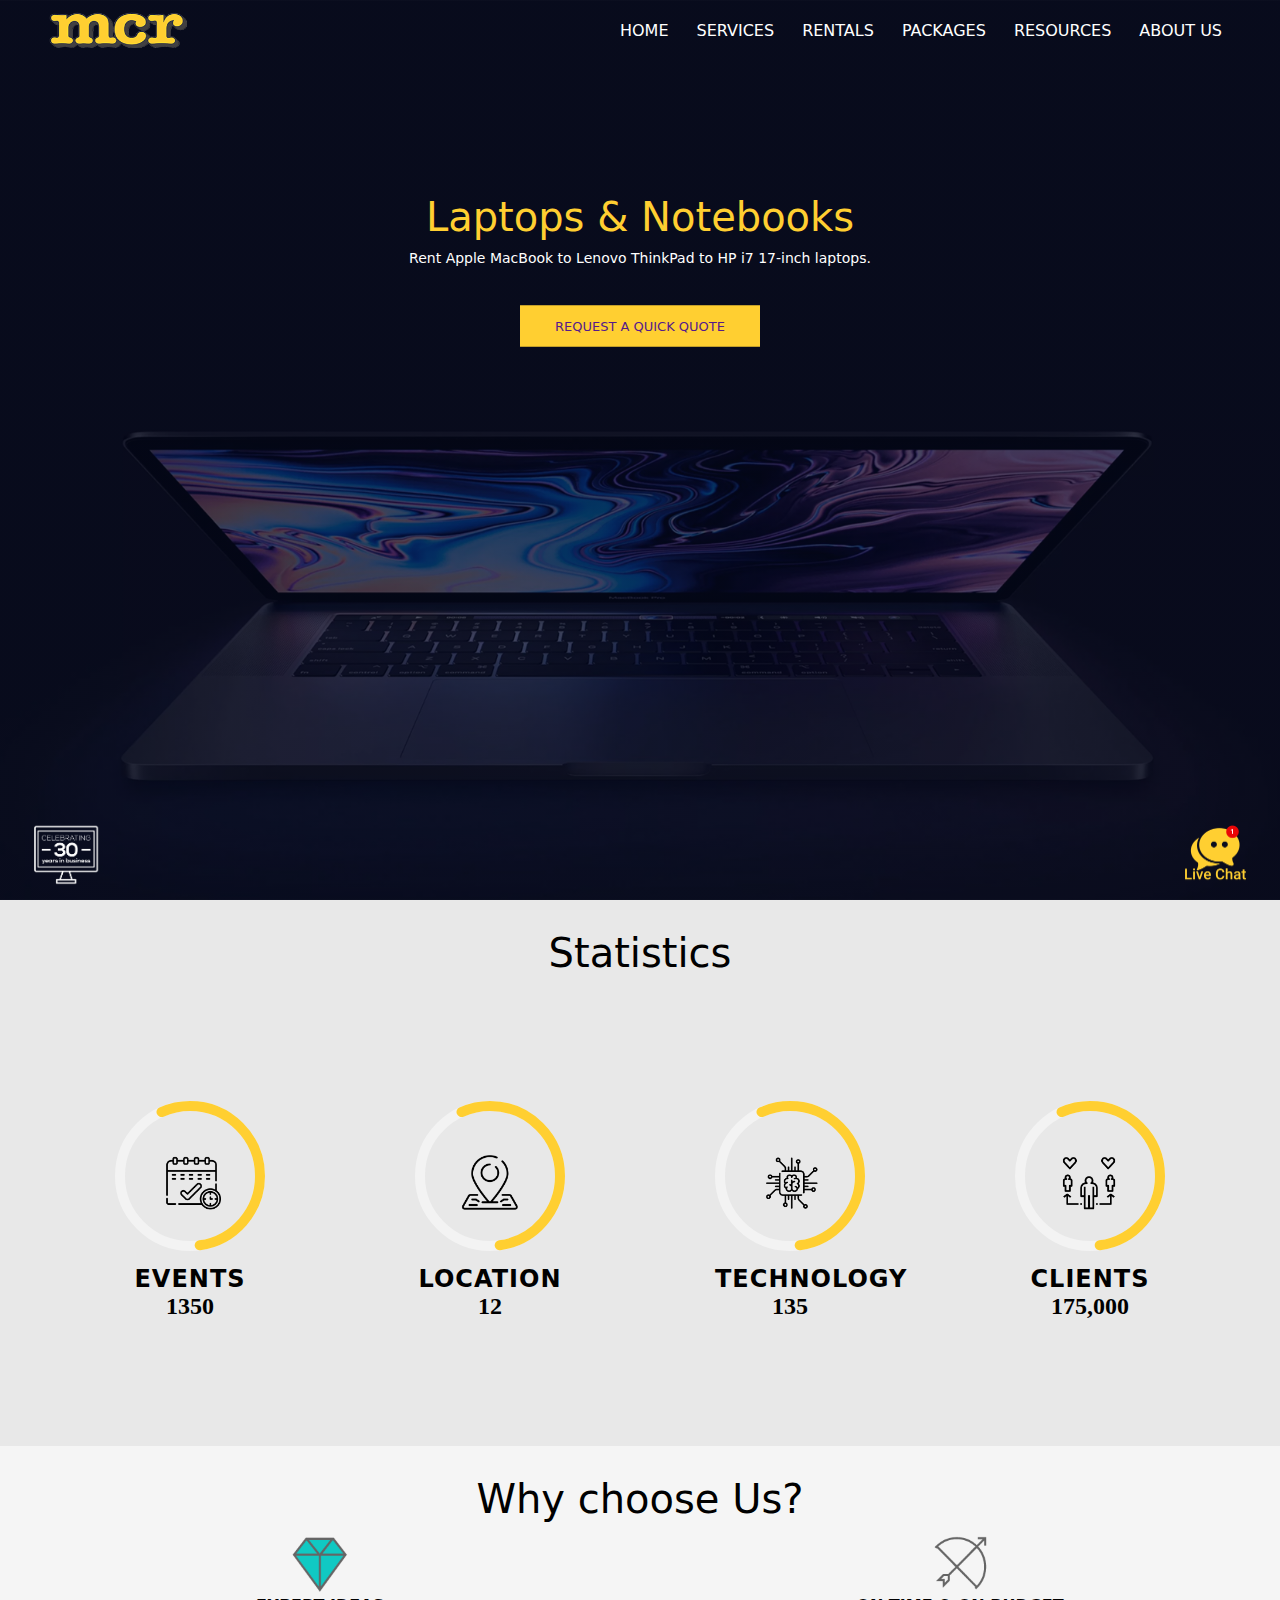
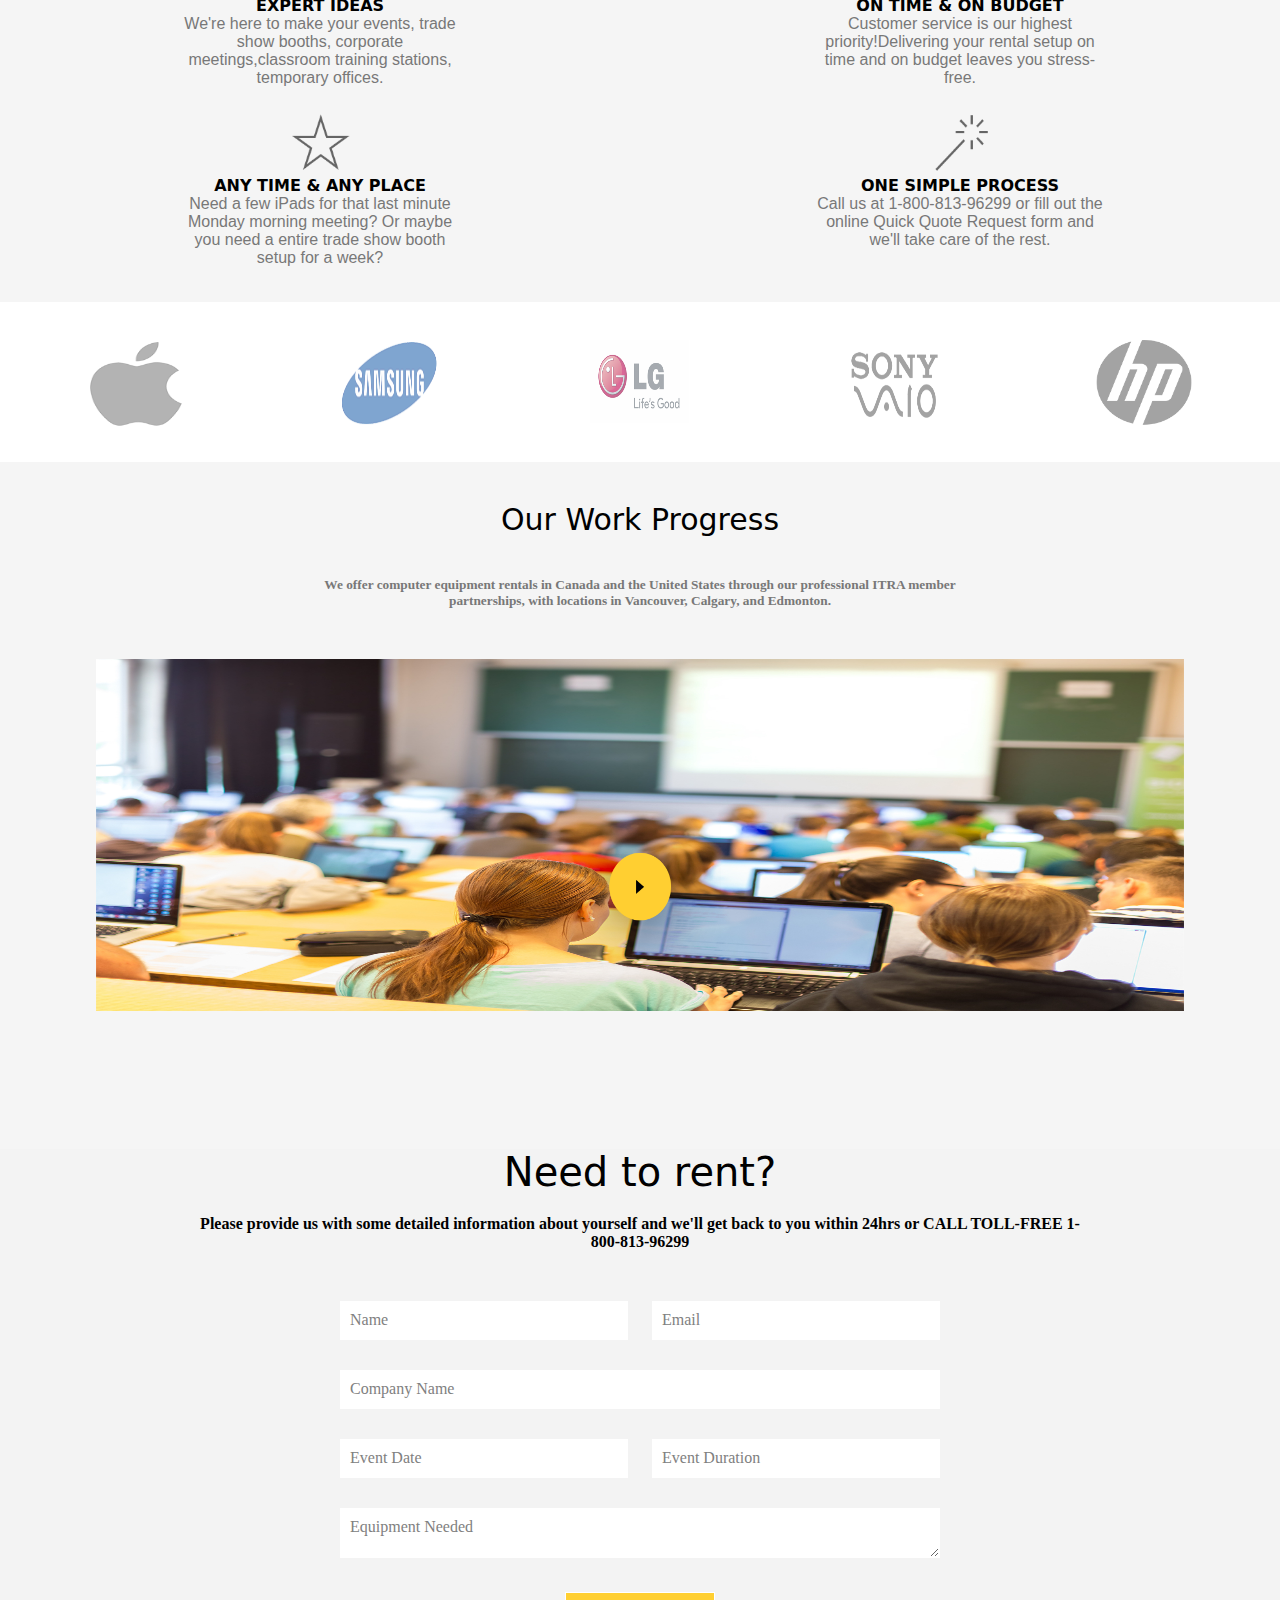
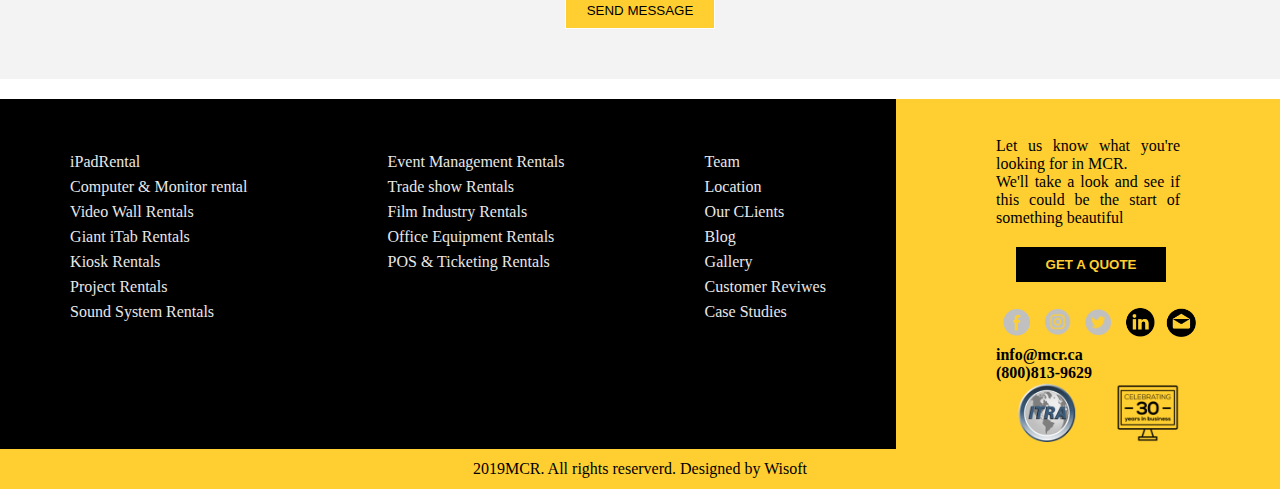
<file: index.html>
<!DOCTYPE html>
<html lang="en">
<head>
    <meta charset="UTF-8">
    <meta http-equiv="X-UA-Compatible" content="IE=edge">
    <meta name="viewport" content="width=device-width, initial-scale=1.0">
    <title>Frontend Task</title>
    <!-- fontawsome cdn -->
    <link rel="stylesheet" href="https://cdnjs.cloudflare.com/ajax/libs/font-awesome/6.2.1/css/all.min.css" />
    <!-- swiper cdn -->
    <link rel="stylesheet" href="https://cdn.jsdelivr.net/npm/swiper@8/swiper-bundle.min.css"/>
    <link rel="stylesheet" href="./style/style.css">
</head>
<body>
    <section class="header" id="home">
        <!-- navbar  -->
        <nav>
            <a href="index.html"><img src="./image/mcr1.png" alt="logo"></a>
            <div class="nav-links" id="navLinks">
                <i class="fa fa-times" onclick="hideMenu()"></i>
                <ul>
                    <li><a href="#home">HOME</a></li>
                    <li><a href="#services">SERVICES</a></li>
                    <li><a href="#rent">RENTALS</a></li>
                    <li><a href="#package">PACKAGES</a></li>
                    <li><a href="#AboutUs">RESOURCES</a></li>
                    <li><a href="#AboutUs">ABOUT US</a></li>
                </ul>
            </div>
            <i class="fa fa-bars" onclick="showMenu()"></i>
        </nav>
        <!-- navbar ends -->
        
        <div class="text-box">
            <h1>Laptops & Notebooks</h1>
            <h4>Rent Apple MacBook to Lenovo ThinkPad to HP i7 17-inch laptops.</h4>
            <a class="hero-btn" href="">REQUEST A QUICK QUOTE</a>
        </div>
        

        <div class="bottom-icons">
            <img class="bottom-icon-left" src="./image/sys.png">
            <img class="bottom-icon-right" src="./image/chat.png">
        </div>

    </section>
    <!-- end first section -->

    <!-- statistics -->
    <div class="statistics-section" id="statistics">
    <h1>Statistics</h1>
    <section class="statistics">
        
        <div class="box">
            <div class="rate">
                <svg>
                    <circle cx="70" cy="70" r="70"></circle>
                    <circle cx="70" cy="70" r="70"></circle>
                </svg>
                <div class="icon">
                    <img src="./image/calender.png">
                </div>
                <h2 class="text">EVENTS</h2>
                <h2>1350</h2>
            </div>
            

        </div>
        <div class="box">
            <div class="rate">
                <svg>
                    <circle cx="70" cy="70" r="70"></circle>
                    <circle cx="70" cy="70" r="70"></circle>
                </svg>
                <div class="icon">
                    <img src="./image/location.png">
                </div>
                <h2 class="text">LOCATION</h2>
                <h2>12</h2>
            </div>
            

        </div>
        <div class="box">
            <div class="rate">
                <svg>
                    <circle cx="70" cy="70" r="70"></circle>
                    <circle cx="70" cy="70" r="70"></circle>
                </svg>
                <div class="icon">
                    <img src="./image/technology.png">
                </div>
                <h2 class="text">TECHNOLOGY</h2>
                <h2>135</h2>
            </div>
            

        </div>
        <div class="box">
            <div class="rate">
                <svg>
                    <circle cx="70" cy="70" r="70"></circle>
                    <circle cx="70" cy="70" r="70"></circle>
                </svg>
                <div class="icon">
                    <img src="./image/clients.png">
                </div>
                <h2 class="text">CLIENTS</h2>
                <h2>175,000</h2>
            </div>
        </div>
    </section>
   </div>

   <!-- statistics end -->

   <!-- third section starts -->
   <section class="hero" id="services">
    <div class="main-head">Why choose Us?</div>
    <div class="content">
        <div class="service"> 
            <img src="./image/diamond.png">
            <h3>EXPERT IDEAS</h3>
            <p>We're here to make your events, trade show booths, corporate meetings,classroom training stations, temporary offices.</p>
        </div>
        <div class="service">
            <img src="./image/arrow.png">
            <h3>ON TIME & ON BUDGET</h3>
            <p>Customer service is our highest priority!Delivering your rental setup on time and on budget leaves you stress-free.</p>
        </div>
        <div class="service">
            <img src="./image/star.png">
            <h3>ANY TIME & ANY PLACE</h3>
            <p>Need a few iPads for that last minute Monday morning meeting? Or maybe you need a entire trade show booth setup for a week?</p>
        </div>
        <div class="service">
            <img src="./image/light.png">
            <h3>ONE SIMPLE PROCESS</h3>
            <p>Call us at 1-800-813-96299 or fill out the online Quick Quote Request form and we'll take care of the rest.</p>
        </div>
    </div>
    <div class="brand-logo">
        <img src="./image/BrandApple.png" alt="brands">
        <img src="./image/SamsungBrand.png" alt="brands">
        <img src="./image/LGBrand.png" alt="brands">
        <img src="./image/SonyBrand.png" alt="brands">
        <img src="./image/HPBrand.png" alt="brands">
      
    </div>
        
   </section>
   
   <!-- third section ends -->
   <!-- work progress start -->
   <section class="work" id="package">
    <div class="head">
        <h2>Our Work Progress</h2>
        <h5>We offer computer equipment rentals in Canada and the United States through our professional ITRA member partnerships, with locations in Vancouver, Calgary, and Edmonton.</h5>
    </div>
    <div class="video">
        <img class="video-img" src="./image/video img.png">
        <img src="./image/play-btn.png" class="play">
    </div>
   </section>
   <!-- work progress ends -->

   <!-- rent section starts -->
   <section class="rent" id="rent">
        <h1>Need to rent?</h1>
        <h4>Please provide us with some detailed information about yourself and we'll get back to you within 24hrs or CALL TOLL-FREE 1-800-813-96299</h4>
        <form>
            <div class="row">
                <div class="input-group">
                    <input type="text" id="name" required >
                    <label for="name">Name</label>
                </div>
                <div class="input-group">
                    <input type="text" id="num" required >
                    <label for="num">Email</label>
                </div>
            </div>
            
            <div class="input-group">
                <input type="text" id="add" required >
                <label for="add">Company Name</label>
            </div>
            <div class="row">
                <div class="input-group">
                    <input type="text" id="email" required >
                    <label for="email">Event Date</label>
                </div>
                <div class="input-group">
                    <input type="text" id="email" required >
                    <label for="email">Event Duration</label>
                </div>
            </div>
            
            <div class="input-group">
                <textarea type="text" id="message"  rows='8' required ></textarea>
                <label for="message">Equipment Needed</label>
            </div>
            <button type="submit">SEND MESSAGE</button>
            

        </form>
    </section>
   <!-- rent section ends -->
    <!-- footer se3ction starts -->

    <footer class="footer" id="AboutUs">
        <div class="main" id="Rental">
            <div class="left">
                <ul>
                    <li>iPadRental</li>
                    <li>Computer & Monitor rental</li>
                    <li>Video Wall Rentals</li>
                    <li>Giant iTab Rentals</li>
                    <li>Kiosk Rentals</li>
                    <li>Project Rentals</li>
                    <li>Sound System Rentals</li>
                </ul>
                <ul>
                    <li>Event Management Rentals</li>
                    <li>Trade show Rentals</li>
                    <li>Film Industry Rentals</li>
                    <li>Office Equipment Rentals</li>
                    <li>POS & Ticketing Rentals</li>
                </ul>
                <ul>
                    <li>Team</li>
                    <li>Location</li>
                    <li>Our CLients</li>
                    <li>Blog</li>
                    <li>Gallery</li>
                    <li>Customer Reviwes</li>
                    <li>Case Studies</li>
                </ul>
            </div>
            <div class="right">
                <p>Let us know what you're looking for in MCR.<br>We'll take a look and see if this could be the start of something beautiful</p>
                <button>GET A QUOTE</button>
                <div class="icons">
                    <ul class="icon-lists">
                        <li><img src="./image/fb.png"></li>
                        <li><img src="./image/insta.png"></li>
                        <li><img src="./image/twitt.png"></li>
                        <li><img src="./image/linkedin.png"></li>
                        <li><img src="./image/mail.png"></li>
                    </ul>
                </div>
                <div class="mail">
                    <h4>info@mcr.ca</h4>
                    <h4>(800)813-9629</h4>
                </div>
                <div class="logo-imgs">
                    <img src="./image/ITRA.png">
                    <img src="./image/sys02.png">
                    
                </div>
            </div>
        </div>
        <div class="base">
            <h3>2019MCR. All rights reserverd. Designed by Wisoft</h3>
        </div>
        

    </footer>

<!-- footer section ends -->


<!-- javaScript file -->
    <script src="./js/main.js"></script>

    <!-- swiper script -->
    <script src="https://cdn.jsdelivr.net/npm/swiper@8/swiper-bundle.min.js"></script>
</body>
</html>
</file>
<file: style/style.css>
/* #ffcf31 */
*{
    margin: 0;
    padding: 0;
    box-sizing: border-box;
}
.header{
    min-height: 100vh;
    width: 100%;
    background-image: linear-gradient(rgba(4,9,30,0.7),rgba(4,9,30,0.7)),url('../image/main01.png');
    background-position: center;
    background-size: cover;
    position: relative;

} 
nav{
    display: flex;
    padding: 2px 6px;
    justify-content: space-between;
    align-items: center;
    margin-right: 40px;
    margin-left: 40px;
}
nav img{
    height: 60px;
    width: 150px;
}
.nav-links{
    flex: 1;
    text-align: right;
}
.nav-links ul li{
    list-style: none;
    display: inline-block;
    padding: 8px 12px;
    position: relative;
    
}
.nav-links ul li a{
    text-decoration: none;
    color: #ffffff;
    font-family: system-ui, -apple-system, BlinkMacSystemFont, 'Segoe UI', Roboto, Oxygen, Ubuntu, Cantarell, 'Open Sans', 'Helvetica Neue', sans-serif;
}

.nav-links ul li::after{
    content: '';
    width: 0%;
    height: 2px;
    background:#ffcf31;
    display: block;
    margin: auto;
    transition: 0.5s;
    margin-top: 5px;
}
.nav-links ul li:hover::after{
    width: 100%;
}

/* navbar ends */

.text-box{
    width: 90%;
    position: absolute;
    top: 30%;
    left: 50%;
    transform: translate(-50%,-50%);
    text-align: center;
    font-family: system-ui, -apple-system, BlinkMacSystemFont, 'Segoe UI', Roboto, Oxygen, Ubuntu, Cantarell, 'Open Sans', 'Helvetica Neue', sans-serif;
}
.text-box h1{
    color: #ffcf31;
    font-size: 40px;
    font-weight:500;
    
}
.text-box h4{
    margin: 10px 0 40px;
    font-size: 14px;
    color: #ffffff;
    font-weight: 200;
}
 .hero-btn{
    display: inline-block;
    text-decoration: none;
    border: 1px solid #ffcf31;
    padding: 12px 34px;
    font-size: 13px;
    background-color: #ffcf31;
    cursor: pointer;
    position: relative;
    font-family: system-ui, -apple-system, BlinkMacSystemFont, 'Segoe UI', Roboto, Oxygen, Ubuntu, Cantarell, 'Open Sans', 'Helvetica Neue', sans-serif;
}
.hero-btn:hover{
    background: #ffffff;
    border: 1px solid black;
    transition: 1s;

}
.bottom-icon-left{
    position: absolute;
    bottom:15px;
    left: 30px;
}
.bottom-icon-right{
    position: absolute;
    bottom:15px;
    right: 30px;
}
.bottom-iconssada{
    display: flex;

    align-self: baseline; 
    justify-content: space-between;
    position: absolute;
    bottom: 15px;
    padding:0 40px;
    
}
.bottom-icons img{
    width: 70px;
}

nav .fa{
    display: none;
}

/* mediaquery */
@media(max-width:820px){
    .text-box h1{
        font-size: 20px;
    }
    .nav-links ul li{
        display: block;
    }
    .nav-links{
        position: absolute;
        background: #ffcf31;
        height: 100vh;
        width: 200px;
        top:0;
        right: 0px;
        display: none;
        text-align: left;
        z-index: 2;
        transition: all .5s ease-in-out;
    }

    nav .fa{
        display: block;
        color:aliceblue;
        margin: 10px;
        font-size: 22px;
        cursor: pointer;
    }
    .nav-links ul{
        padding: 30px;
    }
    .nav-links ul li:hover{
        border-bottom: 1px solid white;
        width: 90px;
    }
}
/* navbar section ends */

/* statistics starts */
.statistics-section{
    background: #e8e8e8;
    
}
.statistics-section h1{
    text-align: center;
    padding-top: 30px;
    font-weight: 400;
    font-size: 40px;
    font-family: system-ui, -apple-system, BlinkMacSystemFont, 'Segoe UI', Roboto, Oxygen, Ubuntu, Cantarell, 'Open Sans', 'Helvetica Neue', sans-serif;
}
.statistics{
    display: flex;
    justify-content: center;
    align-items: center;
    height: auto;
    flex-wrap: wrap;
    background: #e8e8e8;
    padding-bottom: 70px;
    text-align: center;
}
.box{
    position: relative;
    width: 300px;
    height: 400px;
    display: flex;
    justify-content: center;
    align-items: center;
    flex-direction: column;
    
}
.box .rate{
    position: relative;
    width: 150px;
    height: 150px;

}
.box .rate svg{
    position: relative;
    width: 150px;
    height: 150px;
}
.box .rate svg circle{
    width: 150px;
    height: 150px;
    fill: none;
    stroke-width: 10;
    stroke:#ffcf31;
    transform: translate(5px,5px);
    stroke-dasharray: 200;
    stroke-dashoffset: 100;
    stroke-linecap: round;
}
.box .rate svg circle:nth-child(1){
    stroke-dasharray: 0;
    stroke: #f3f3f3;
}

.box .text{
    padding: 10px 0 0;
    color: black;
    letter-spacing: 1px;
    font-family: system-ui, -apple-system, BlinkMacSystemFont, 'Segoe UI', Roboto, Oxygen, Ubuntu, Cantarell, 'Open Sans', 'Helvetica Neue', sans-serif;
}
.box .icon img{
    height: 60px;
    position: absolute;
    bottom: 40px;
    left: 45px;
   
}

@media(max-width:700px){
    .statistics {
        display: flex;
        justify-content: space-around;
        flex-wrap: wrap;
        height: 100%;
        align-items: center;
    }
    .statistics h1{
        font-size: small;
    }
         

}
/* statistics ends */


/* service section starts */
.hero{
    width: 100% ;
    text-align: center;
    background-color: #f5f5f5;
    padding-top: 30px;
    height: auto;
  
    
}
.hero .main-head{
    font-weight: 400;
    font-size: 40px;
    font-family: system-ui, -apple-system, BlinkMacSystemFont, 'Segoe UI', Roboto, Oxygen, Ubuntu, Cantarell, 'Open Sans', 'Helvetica Neue', sans-serif;
    
}

.content{

    width: 100%;
    padding:10px 0px ;
    height: auto;
    display: flex;
    flex-wrap: wrap;
    justify-content: space-between;
    
}
.service img{
    width:60px;
    height: 60px;
}
.content .service{
    margin: auto;
    width:50%;
    min-height:180px;
    font-family:'Gill Sans', 'Gill Sans MT', Calibri, 'Trebuchet MS', sans-serif;
}
.content .service p{

    margin: auto;
    color: #787878;
    font-size:medium;
    width: 290px;
   
    
    
}
.content .service h3{
    font-size: medium;
    font-family: system-ui, -apple-system, BlinkMacSystemFont, 'Segoe UI', Roboto, Oxygen, Ubuntu, Cantarell, 'Open Sans', 'Helvetica Neue', sans-serif;
    font-weight: 600;
}
.brand-logo{
    background-color: white;
    display: flex;
    flex-wrap: wrap;
    align-items: center;
    justify-content: space-around;
    height: auto;
    width: 100%;
    
    padding: 30px 10px;
}
.brand-logo img{
    width: 100px;
    height: 90px;
    margin: 5px;
}



/* third section ends */

/* work section starts */
.work{
    background-color: #f5f5f5;
    height: auto;
    width: 100%;
    align-items: center;

    
}

.head{
    width:100%;
    height: auto;
    padding-top: 40px;

}
.head h2{
    margin: 0 auto;
    margin-bottom: 40px;
    font-weight: 400;
    font-size: 30px;
    width: fit-content;
    font-family: system-ui, -apple-system, BlinkMacSystemFont, 'Segoe UI', Roboto, Oxygen, Ubuntu, Cantarell, 'Open Sans', 'Helvetica Neue', sans-serif;
}
.head h5{
    margin: 0 auto;
    text-align: center;
    margin-bottom: 50px;
    font-size: smaller;
    color: #787878;
    width: 50%;
}
.video{

    
    margin: 0 auto;
    height: 490px;
    width: 85%;
    position: relative;
    padding-bottom: 50px;
}
.video-img{
    width:100%;
    height: 80%;
}

.play {
    width: 15%;
    height: 35%;
    position: absolute;
    top: 45%;  
    left: 50%; 
    transform: translate(-50%, -50%);
    cursor: pointer;
    
}
@media(max-width:700px){
    .content .service{
        width:95%;
    } 
    .video{
        height:300px ;
    }
    .play{
        padding-bottom: 30px;
    }
   

    
}
/* work section ends */

/* rent section starts */
.rent{
    height: auto;
    width:100%;
    padding-bottom: 50px;
    margin-bottom: 20px;
    background:#f3f3f3;
    display: flex;
    align-items: center;
    flex-direction: column;
    /* justify-content: center; */
}
.rent h1{
    font-weight: 400;
    font-size: 40px;
    margin-bottom: 20px;
    font-family: system-ui, -apple-system, BlinkMacSystemFont, 'Segoe UI', Roboto, Oxygen, Ubuntu, Cantarell, 'Open Sans', 'Helvetica Neue', sans-serif;
}
.rent h4{
    padding: 0%;
    margin: 0;
    text-align: center;
    width: 70%;
}

form{
    text-align: center;
    width: 90%;
    max-width: 600px;
    margin-top: 50px;

}
.input-group{
    margin-bottom: 30px;
    position: relative;
}
input,textarea{
    width: 100%;
    padding: 10px;
    outline: 0;
    border: 1px solid #fff;
    
    font-size: 15px;
}
label{
    height: 100%;
    position: absolute;
    left: 0;
    top: 0;
    padding: 10px;
    color: gray;
    cursor: text;
    transition: 0.2s;
}
button{
    padding: 10px 0;
    color:black;
    outline: none;
    border: 1px solid white;
    width: 150px;
    cursor: pointer;
    background-color: #ffcf31;
    
}
input:focus~label{
    top:-35px;
    font-size:14px;
}
.row{
    display: flex;
    align-items: center;
    justify-content: space-between;
}
.row .input-group{
    flex-basis: 48%;
    
}
textarea{
    height: 50px;
}


/* rent section ends */

/* footer section starts */

/* left */

.footer li{
    list-style: none;
    
}

.main{
    display: flex;
    justify-content: space-between;
    
}
.left{
    display: flex;
    justify-content: space-around;
    flex-wrap: wrap;
    background-color: black;
    width: 100%;
    padding-top: 50px;
    height: 350px;
    
}
.left ul li{
    line-height: 25px;
    color: #e8e8e8;
}

/* right */
.right{
    display: flex;
    flex-direction: column;
    padding-right: 100px;
    padding-left: 100px;
    padding-top: 30px;
    justify-content: center;
    background-color: #ffcf31;
   width: 30%;
}
.right p{
    text-align: justify;
    width:100%;
}
.right button{
    margin: 20px;
    align-content: center;
    background-color: black;
    color: #ffcf31;
    font-weight:bold;
    border: none;
}
.right .icons ul{
    display: flex;
    justify-content: space-between;
}

.icons ul li img{
    height: 30px;
    margin: 5px;
    align-items: center;
}
.icons .mail{
    color: #787878;
}

.logo-imgs{
    display: flex;
    justify-content: space-between;
}
.logo-imgs img{
    height: 60px;
    padding-left: 20px;
}
/* base */
.base{
    display: flex;
    align-items: center;
    justify-content: center;
    background-color: #ffcf31;
    height: 40px;
}
.base h3{
    font-weight: 100;
    font-size: medium;
}
@media(max-width:700px){
    .footer {
        display: flex;
        flex-direction: column;
    }
    .footer .left li{
        display: flex;
        
        align-items: center;
        justify-content: center;
        
    }
    .left{
        height: 800px;
       
    }
   
    .right {
        display: flex;
        align-items: center;
        justify-content: center;
    }
.right p{
    line-height: 15px;
}
    
}
</file>
